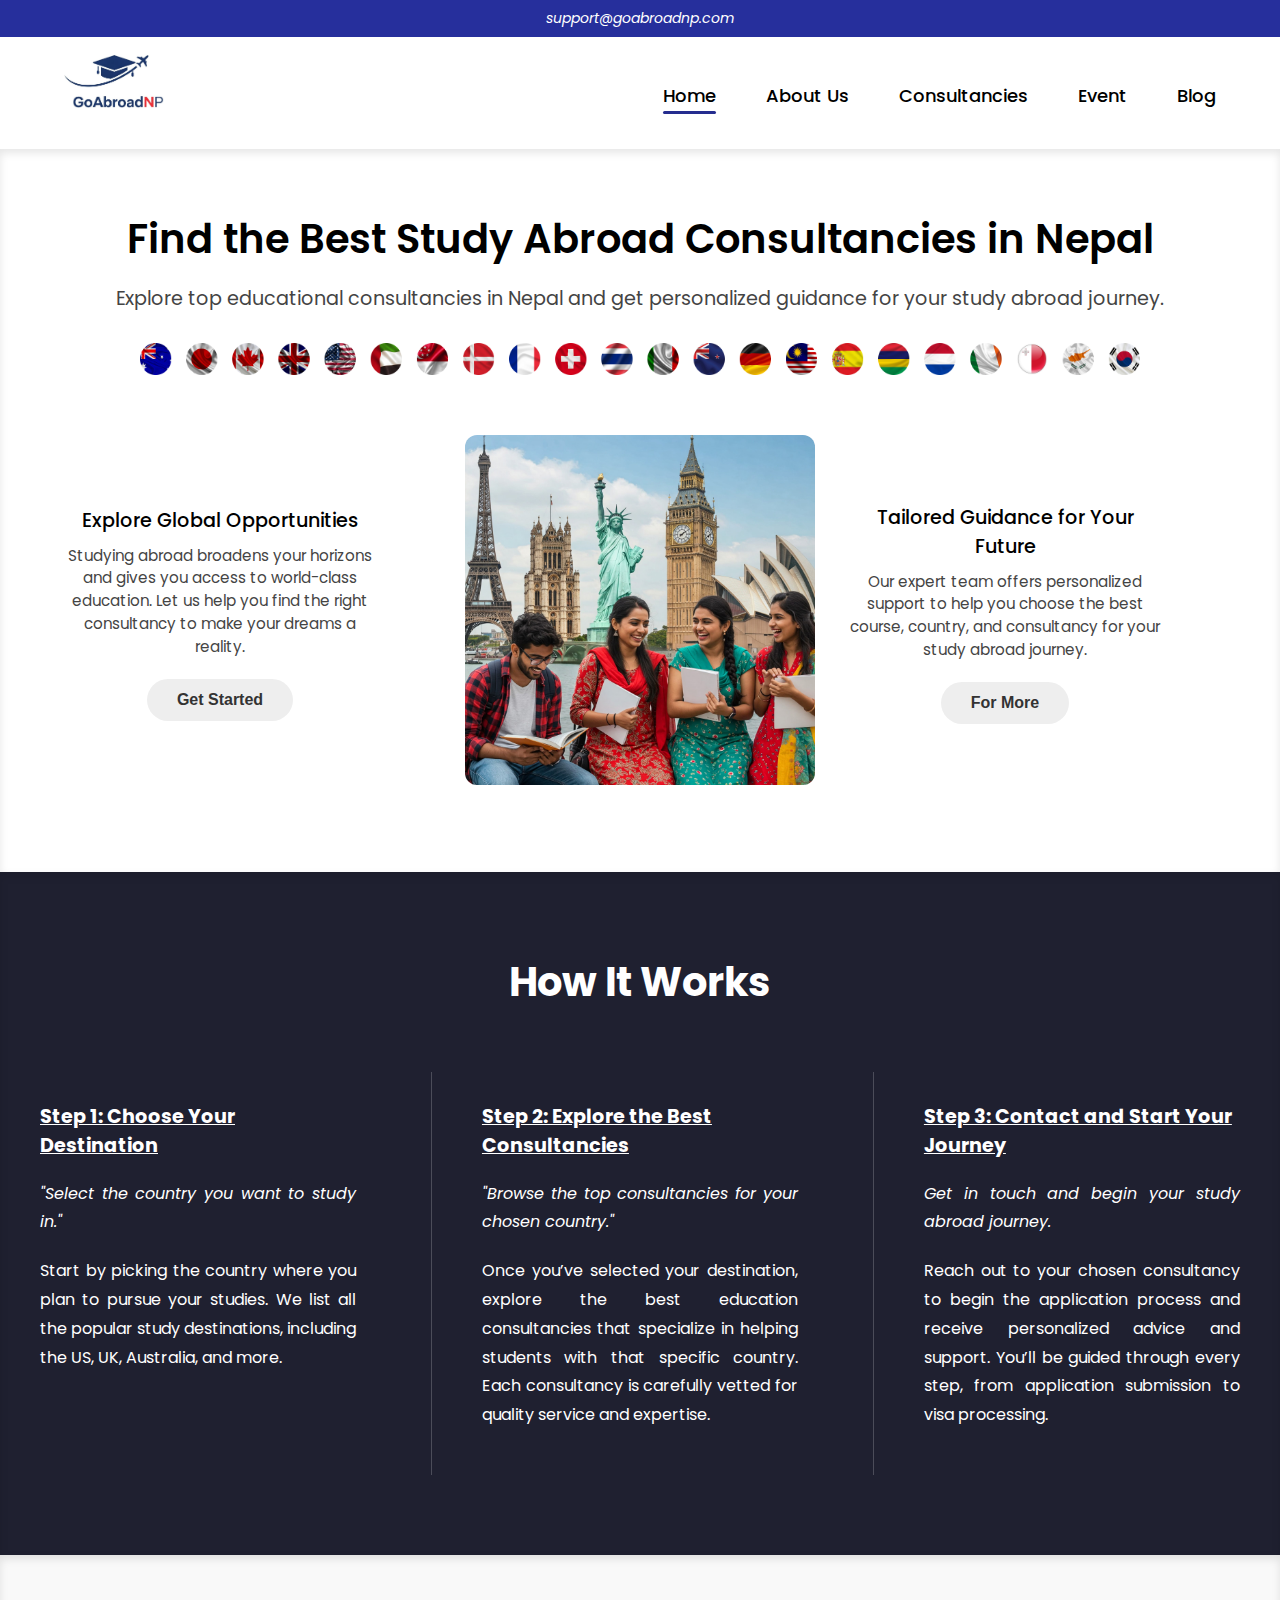
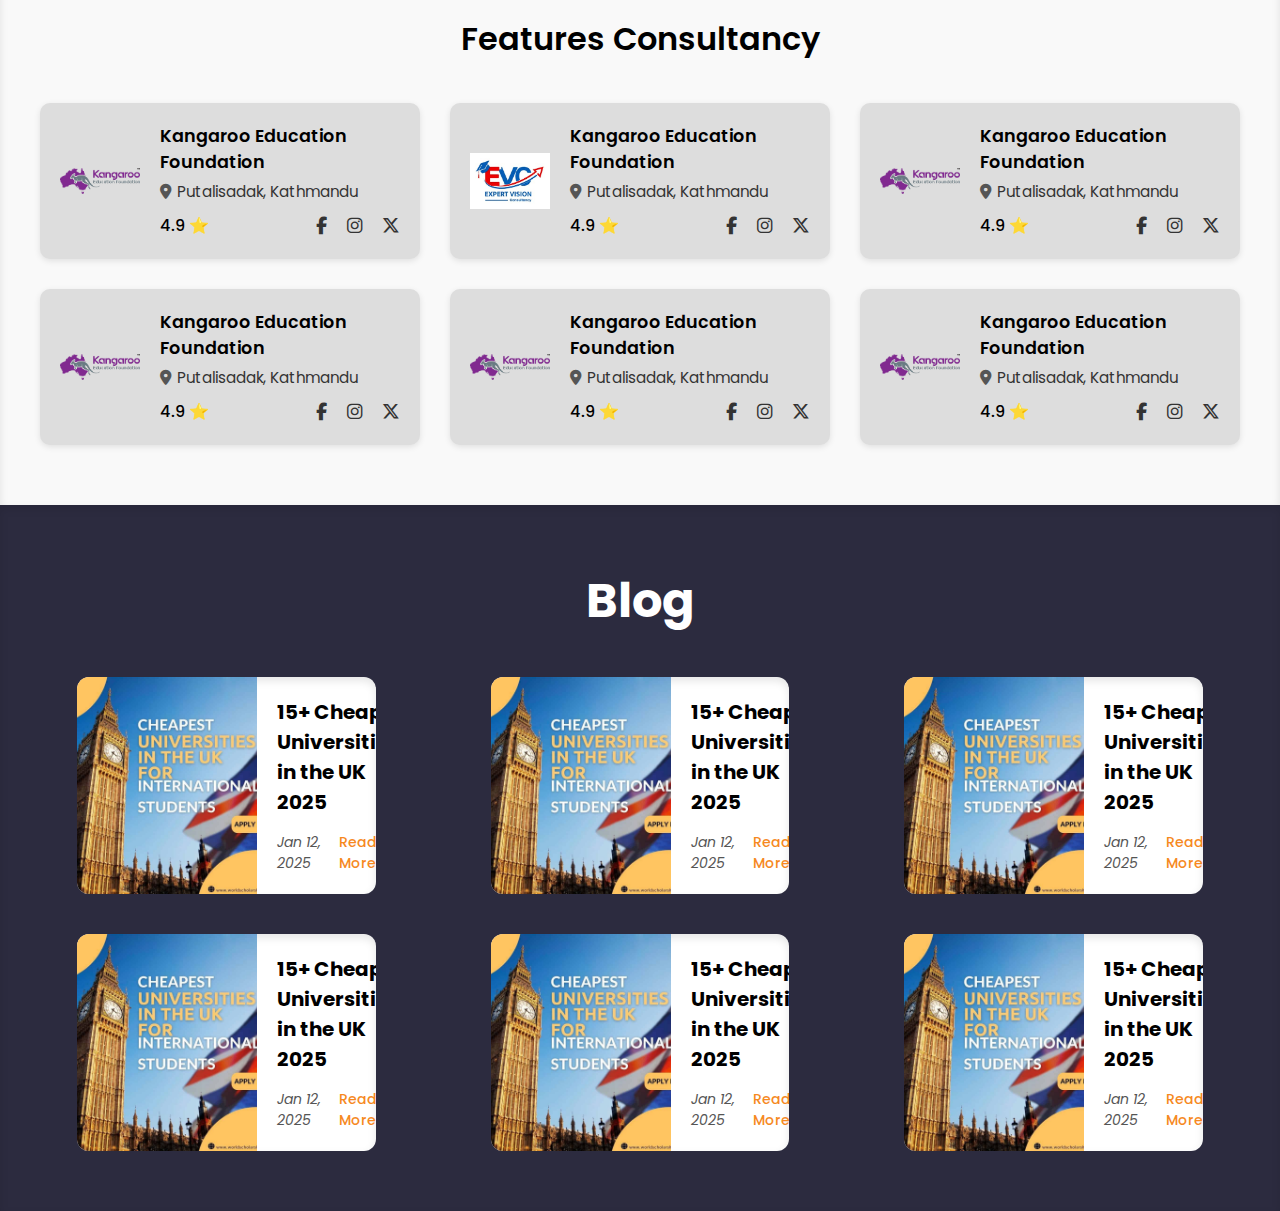
<file: Frontend/index.html>
<!DOCTYPE html>
<html lang="en">
<head>
  <meta charset="UTF-8" />
  <meta name="viewport" content="width=device-width, initial-scale=1.0" />
  <title>GoAbroadNP</title>
  <link rel="stylesheet" href="https://cdnjs.cloudflare.com/ajax/libs/font-awesome/6.5.0/css/all.min.css" integrity="sha512-..." crossorigin="anonymous" referrerpolicy="no-referrer" />
  <link href="https://fonts.googleapis.com/css2?family=Poppins&display=swap" rel="stylesheet">
  <link rel="stylesheet" href="style.css" />
</head>
<body>
  <div class="top-bar">
    <p>support@goabroadnp.com</p>
  </div>

  <header class="navbar">
    <div class="logo">
      <img src="../Assets/Logo1.jpeg" alt="GoAbroadNP Logo" />
    </div>
    <nav class="nav-links">
      <a href="./index.html" class="active">Home</a>
      <a href="#">About Us</a>
      <a href="#">Consultancies</a>
      <a href="#">Event</a>
      <a href="#">Blog</a>
    </nav>
  </header>

  <section class="hero">
    <div class="hero-content">
      <h1>Find the Best Study Abroad Consultancies in Nepal</h1>
      <p class="sub-heading">
        Explore top educational consultancies in Nepal and get personalized guidance for your study abroad journey.
      </p>
  
      <div class="flags">
        <img src="../Assets/Flags.png" alt="Australia" />
      </div>

      <div class="hero-grid">
        <div class="left">
          <h3>Explore Global Opportunities</h3>
          <p>
            Studying abroad broadens your horizons and gives you access to world-class education. Let us help you find the right consultancy to make your dreams a reality.
          </p>
          <button class="hero-btn">Get Started</button>
        </div>
  
        <div class="center-image">
          <img src="../Assets/Hero 1.jpeg" alt="Students abroad" />
        </div>
  
        <div class="right">
          <h3>Tailored Guidance for Your Future</h3>
          <p>
            Our expert team offers personalized support to help you choose the best course, country, and consultancy for your study abroad journey.
          </p>
          <button class="hero-btn">For More</button>
        </div>
      </div>
    </div>
  </section>

  <section class="how-it-works">
    <h2>How It Works</h2>
    <div class="steps">
      <div class="step">
        <h3>Step 1: Choose Your Destination</h3>
        <p class="quote">"Select the country you want to study in."</p>
        <p>Start by picking the country where you plan to pursue your studies. We list all the popular study destinations, including the US, UK, Australia, and more.</p>
      </div>
  
      <div class="divider"></div>
  
      <div class="step">
        <h3>Step 2: Explore the Best Consultancies</h3>
        <p class="quote">"Browse the top consultancies for your chosen country."</p>
        <p>Once you’ve selected your destination, explore the best education consultancies that specialize in helping students with that specific country. Each consultancy is carefully vetted for quality service and expertise.</p>
      </div>
  
      <div class="divider"></div>
  
      <div class="step">
        <h3>Step 3: Contact and Start Your Journey</h3>
        <p class="quote">Get in touch and begin your study abroad journey.</p>
        <p>Reach out to your chosen consultancy to begin the application process and receive personalized advice and support. You’ll be guided through every step, from application submission to visa processing.</p>
      </div>
    </div>
  </section>
  
  <section class="featured-consultancies">
    <h2>Features Consultancy</h2>
    <div class="consultancy-grid">
      <!-- Example consultancy card -->
      <div class="consultancy-card">
        <img src="../Features/Consultancy/cropped-kangaroologo1.png" alt="Kangaroo Education Foundation Logo" class="consultancy-logo" />
        <div class="consultancy-info">
          <h3>Kangaroo Education Foundation</h3>
          <p><i class="fas fa-map-marker-alt" style="margin-right: 6px; color: #555;"></i>Putalisadak, Kathmandu</p>
          <div class="consultancy-meta">
            <span>4.9 ⭐</span>
            <div class="socials">
              <a href="https://www.facebook.com/KangarooEdu/" target="_blank" rel="noopener" title="Visit Facebook" class="facebook">
                <i class="fab fa-facebook-f"></i>
              </a>
              <a href="https://www.instagram.com/kangaroo_education_foundation/" target="_blank" rel="noopener" title="Visit Instagram" class="instagram">
                <i class="fab fa-instagram"></i>
              </a>
              <a href="https://x.com" target="_blank" rel="noopener" title="Visit X (formerly Twitter)" class="x">
                <i class="fab fa-x-twitter"></i>
              </a>
            </div>
          </div>
        </div>
      </div>

      <div class="consultancy-card">
        <img src="../Features/Consultancy/Expert Vision.png" alt="Expert Vision Logo" class="consultancy-logo" />
        <div class="consultancy-info">
          <h3>Kangaroo Education Foundation</h3>
          <p><i class="fas fa-map-marker-alt" style="margin-right: 6px; color: #555;"></i>Putalisadak, Kathmandu</p>
          <div class="consultancy-meta">
            <span>4.9 ⭐</span>
            <div class="socials">
              <a href="https://facebook.com" target="_blank" rel="noopener" title="Visit Facebook" class="facebook">
                <i class="fab fa-facebook-f"></i>
              </a>
              <a href="https://instagram.com" target="_blank" rel="noopener" title="Visit Instagram" class="instagram">
                <i class="fab fa-instagram"></i>
              </a>
              <a href="https://x.com" target="_blank" rel="noopener" title="Visit X (formerly Twitter)" class="x">
                <i class="fab fa-x-twitter"></i>
              </a>
            </div>
          </div>
        </div>
      </div>

      <div class="consultancy-card">
        <img src="../Features/Consultancy/cropped-kangaroologo1.png" alt="Kangaroo Education Foundation Logo" class="consultancy-logo" />
        <div class="consultancy-info">
          <h3>Kangaroo Education Foundation</h3>
          <p><i class="fas fa-map-marker-alt" style="margin-right: 6px; color: #555;"></i>Putalisadak, Kathmandu</p>
          <div class="consultancy-meta">
            <span>4.9 ⭐</span>
            <div class="socials">
              <a href="https://facebook.com" target="_blank" rel="noopener" title="Visit Facebook" class="facebook">
                <i class="fab fa-facebook-f"></i>
              </a>
              <a href="https://instagram.com" target="_blank" rel="noopener" title="Visit Instagram" class="instagram">
                <i class="fab fa-instagram"></i>
              </a>
              <a href="https://x.com" target="_blank" rel="noopener" title="Visit X (formerly Twitter)" class="x">
                <i class="fab fa-x-twitter"></i>
              </a>
            </div>
          </div>
        </div>
      </div>
      
      <div class="consultancy-card">
        <img src="../Features/Consultancy/cropped-kangaroologo1.png" alt="Kangaroo Education Foundation Logo" class="consultancy-logo" />
        <div class="consultancy-info">
          <h3>Kangaroo Education Foundation</h3>
          <p><i class="fas fa-map-marker-alt" style="margin-right: 6px; color: #555;"></i>Putalisadak, Kathmandu</p>
          <div class="consultancy-meta">
            <span>4.9 ⭐</span>
            <div class="socials">
              <a href="https://facebook.com" target="_blank" rel="noopener" title="Visit Facebook" class="facebook">
                <i class="fab fa-facebook-f"></i>
              </a>
              <a href="https://instagram.com" target="_blank" rel="noopener" title="Visit Instagram" class="instagram">
                <i class="fab fa-instagram"></i>
              </a>
              <a href="https://x.com" target="_blank" rel="noopener" title="Visit X (formerly Twitter)" class="x">
                <i class="fab fa-x-twitter"></i>
              </a>
            </div>
          </div>
        </div>
      </div>

      <div class="consultancy-card">
        <img src="../Features/Consultancy/cropped-kangaroologo1.png" alt="Kangaroo Education Foundation Logo" class="consultancy-logo" />
        <div class="consultancy-info">
          <h3>Kangaroo Education Foundation</h3>
          <p><i class="fas fa-map-marker-alt" style="margin-right: 6px; color: #555;"></i>Putalisadak, Kathmandu</p>
          <div class="consultancy-meta">
            <span>4.9 ⭐</span>
            <div class="socials">
              <a href="https://facebook.com" target="_blank" rel="noopener" title="Visit Facebook" class="facebook">
                <i class="fab fa-facebook-f"></i>
              </a>
              <a href="https://instagram.com" target="_blank" rel="noopener" title="Visit Instagram" class="instagram">
                <i class="fab fa-instagram"></i>
              </a>
              <a href="https://x.com" target="_blank" rel="noopener" title="Visit X (formerly Twitter)" class="x">
                <i class="fab fa-x-twitter"></i>
              </a>
            </div>
          </div>
        </div>
      </div>

      <div class="consultancy-card">
        <img src="../Features/Consultancy/cropped-kangaroologo1.png" alt="Kangaroo Education Foundation Logo" class="consultancy-logo" />
        <div class="consultancy-info">
          <h3>Kangaroo Education Foundation</h3>
          <p><i class="fas fa-map-marker-alt" style="margin-right: 6px; color: #555;"></i>Putalisadak, Kathmandu</p>
          <div class="consultancy-meta">
            <span>4.9 ⭐</span>
            <div class="socials">
              <a href="https://facebook.com" target="_blank" rel="noopener" title="Visit Facebook" class="facebook">
                <i class="fab fa-facebook-f"></i>
              </a>
              <a href="https://instagram.com" target="_blank" rel="noopener" title="Visit Instagram" class="instagram">
                <i class="fab fa-instagram"></i>
              </a>
              <a href="https://x.com" target="_blank" rel="noopener" title="Visit X (formerly Twitter)" class="x">
                <i class="fab fa-x-twitter"></i>
              </a>
            </div>
          </div>
        </div>
      </div>
      <!--  card for each consultancy -->
    </div>
  </section>

  <section class="blog-section">
    <h2 class="blog-title">Blog</h2>
    <div class="blog-grid">
      <div class="blog-card">
        <img src="../Features/Blogs/Cheap UK.png" alt="Blog Image" />
        <div class="blog-info">
          <h3>15+ Cheap Universities in the UK 2025</h3>
          <div class="blog-meta">
            <span class="date">Jan 12, 2025</span>
            <a href="#" class="read-more">Read More</a>
          </div>
        </div>
      </div>

      <div class="blog-card">
        <img src="../Features/Blogs/Cheap UK.png" alt="Blog Image" />
        <div class="blog-info">
          <h3>15+ Cheap Universities in the UK 2025</h3>
          <div class="blog-meta">
            <span class="date">Jan 12, 2025</span>
            <a href="#" class="read-more">Read More</a>
          </div>
        </div>
      </div>

      <div class="blog-card">
        <img src="../Features/Blogs/Cheap UK.png" alt="Blog Image" />
        <div class="blog-info">
          <h3>15+ Cheap Universities in the UK 2025</h3>
          <div class="blog-meta">
            <span class="date">Jan 12, 2025</span>
            <a href="#" class="read-more">Read More</a>
          </div>
        </div>
      </div>

      <div class="blog-card">
        <img src="../Features/Blogs/Cheap UK.png" alt="Blog Image" />
        <div class="blog-info">
          <h3>15+ Cheap Universities in the UK 2025</h3>
          <div class="blog-meta">
            <span class="date">Jan 12, 2025</span>
            <a href="#" class="read-more">Read More</a>
          </div>
        </div>
      </div>

      <div class="blog-card">
        <img src="../Features/Blogs/Cheap UK.png" alt="Blog Image" />
        <div class="blog-info">
          <h3>15+ Cheap Universities in the UK 2025</h3>
          <div class="blog-meta">
            <span class="date">Jan 12, 2025</span>
            <a href="#" class="read-more">Read More</a>
          </div>
        </div>
      </div>

      <div class="blog-card">
        <img src="../Features/Blogs/Cheap UK.png" alt="Blog Image" />
        <div class="blog-info">
          <h3>15+ Cheap Universities in the UK 2025</h3>
          <div class="blog-meta">
            <span class="date">Jan 12, 2025</span>
            <a href="#" class="read-more">Read More</a>
          </div>
        </div>
      </div>
    </div>
  </section>

  
</body>
</html>
</file>
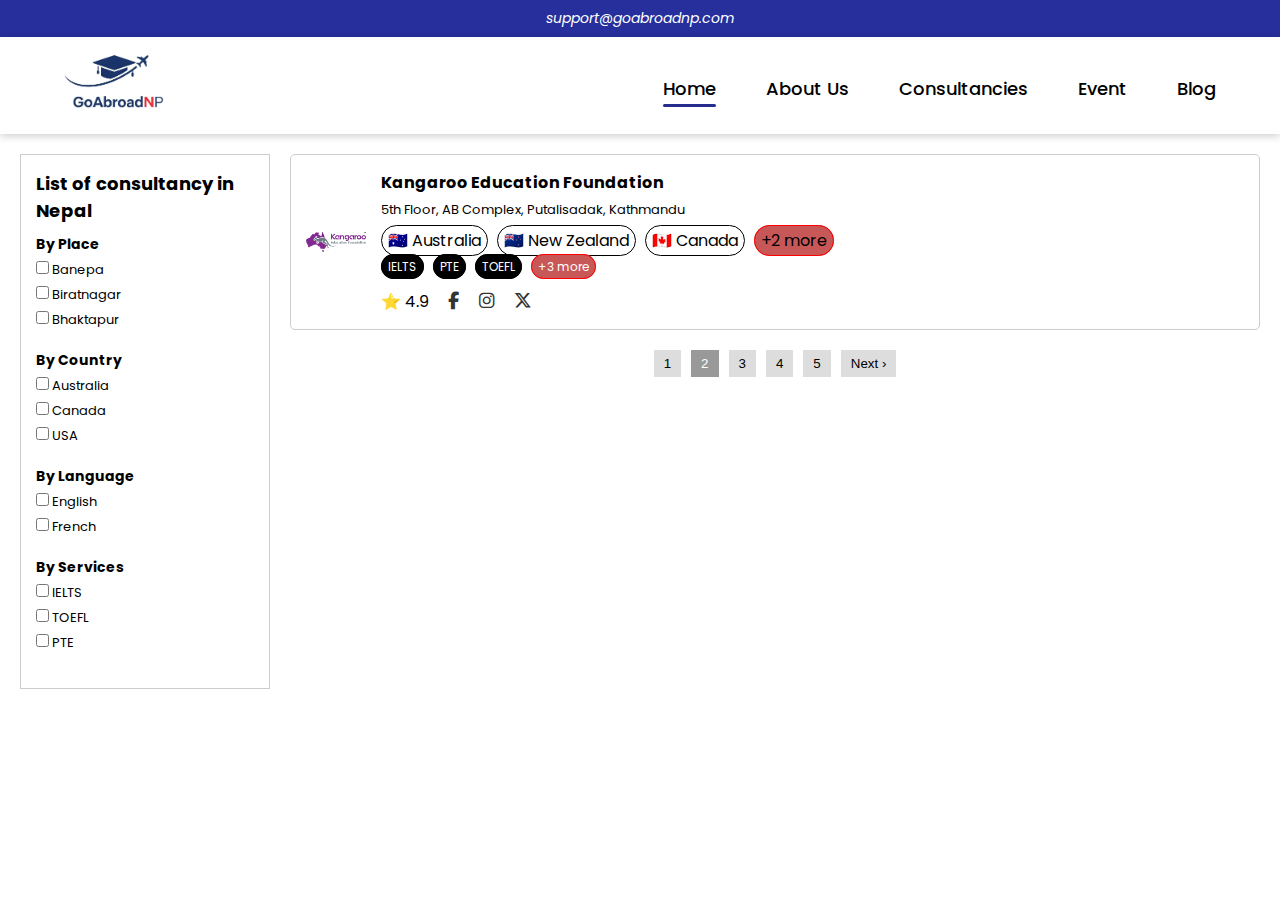
<file: Frontend/Consultancies/index.html>
<!DOCTYPE html>
<html lang="en">
<head>
  <meta charset="UTF-8" />
  <meta name="viewport" content="width=device-width, initial-scale=1.0" />
  <title>GoAbroadNP</title>
  <link rel="stylesheet" href="https://cdnjs.cloudflare.com/ajax/libs/font-awesome/6.5.0/css/all.min.css" integrity="sha512-..." crossorigin="anonymous" referrerpolicy="no-referrer" />
  <link href="https://fonts.googleapis.com/css2?family=Poppins&display=swap" rel="stylesheet">
  <link rel="stylesheet" href="style.css" />
</head>
<body>
  <div class="top-bar">
    <p>support@goabroadnp.com</p>
  </div>

  <header class="navbar">
    <div class="logo">
      <img src="../../Assets/Logo1.jpeg" alt="GoAbroadNP Logo" />
    </div>
    <nav class="nav-links">
      <a href="./index.html" class="active">Home</a>
      <a href="#">About Us</a>
      <a href="#">Consultancies</a>
      <a href="#">Event</a>
      <a href="#">Blog</a>
    </nav>
  </header>

  <div class="container">
    <!-- Sidebar -->
    <aside class="sidebar">
      <h2>List of consultancy in Nepal</h2>
      <button class="filter-toggle">☰ Filter</button>
      <div class="filters">
        <div class="filter-group">
          <h3>By Place</h3>
          <ul>
            <li><input type="checkbox" /> Banepa</li>
            <li><input type="checkbox" /> Biratnagar</li>
            <li><input type="checkbox" /> Bhaktapur</li>
            <!-- Add more as needed -->
          </ul>
        </div>
        <div class="filter-group">
          <h3>By Country</h3>
          <ul>
            <li><input type="checkbox" /> Australia</li>
            <li><input type="checkbox" /> Canada</li>
            <li><input type="checkbox" /> USA</li>
            <!-- Add more as needed -->
          </ul>
        </div>
        <div class="filter-group">
          <h3>By Language</h3>
          <ul>
            <li><input type="checkbox" /> English</li>
            <li><input type="checkbox" /> French</li>
            <!-- Add more -->
          </ul>
        </div>
        <div class="filter-group">
          <h3>By Services</h3>
          <ul>
            <li><input type="checkbox" /> IELTS</li>
            <li><input type="checkbox" /> TOEFL</li>
            <li><input type="checkbox" /> PTE</li>
            <!-- Add more -->
          </ul>
        </div>
      </div>
    </aside>

    <!-- Main Content -->
    <main class="main-content">
      <!-- Repeat this card block -->
      <div class="card">
        <img src="../../Features/Consultancy/cropped-kangaroologo1.png" alt="Kangaroo Logo" class="logo" />
        <div class="info">
          <h3>Kangaroo Education Foundation</h3>
          <p>5th Floor, AB Complex, Putalisadak, Kathmandu</p>
          <div class="tags">
            <span>🇦🇺 Australia</span>
            <span>🇳🇿 New Zealand</span>
            <span>🇨🇦 Canada</span>
            <span class="more">+2 more</span>
          </div>
          <div class="services">
            <span>IELTS</span>
            <span>PTE</span>
            <span>TOEFL</span>
            <span class="more">+3 more</span>
          </div>
          <div class="actions">
            <span>⭐ 4.9</span>
            <div class="socials">
              <a href="https://facebook.com" target="_blank" rel="noopener" title="Visit Facebook" class="facebook">
                <i class="fab fa-facebook-f"></i>
              </a>
              <a href="https://instagram.com" target="_blank" rel="noopener" title="Visit Instagram" class="instagram">
                <i class="fab fa-instagram"></i>
              </a>
              <a href="https://x.com" target="_blank" rel="noopener" title="Visit X (formerly Twitter)" class="x">
                <i class="fab fa-x-twitter"></i>
              </a>
            </div>
          </div>
        </div>
      </div>
      <!-- Copy the card block to add more -->

      <!-- Pagination -->
      <div class="pagination">
        <button>1</button>
        <button class="active">2</button>
        <button>3</button>
        <button>4</button>
        <button>5</button>
        <button>Next ›</button>
      </div>
    </main>
  </div>


</body>
</html>
</file>
<file: Frontend/style.css>
* {
    margin: 0;
    padding: 0;
    box-sizing: border-box;
  }
  
  body {
    font-family: "Poppins", sans-serif;
  }
  
  .top-bar {
    background-color: #262f9c;
    color: white;
    text-align: center;
    padding: 8px 20px;
    font-size: 14px;
    font-style: italic;
  }
  
  .navbar {
    display: flex;
    align-items: center;
    justify-content: space-between;
    flex-wrap: wrap;
    padding: 15px 5%;
    background-color: white;
    box-shadow: 0 2px 8px rgba(0, 0, 0, 0.);
  }
  
  .logo {
    flex-shrink: 0;
  }
  
  .logo img {
    height: auto;
    width: 100px;
  }
  
  .nav-links {
    display: flex;
    gap: 50px;
    flex-wrap: wrap;
    margin-top: 10px;
  }
  
  .nav-links a {
    position: relative;
    text-decoration: none;
    color: black;
    font-weight: 500;
    font-size: 18px;
    padding-bottom: 5px;
    transition: color 0.3s ease;
  }
  
  .nav-links a.active::after {
    content: "";
    position: absolute;
    left: 0;
    bottom: 0;
    height: 3px;
    width: 100%;
    background-color: #252d8f;
    border-radius: 4px;
    transition: width 0.3s ease;
  }
  
  .nav-links a:hover {
    color: #262f9c;
  }
  

  .hero {
    text-align: center;
    padding: 60px 20px;
    font-family: 'Poppins', sans-serif;
    background-color: #fff;
    box-shadow: inset 0 4px 8px rgba(0, 0, 0, 0.1);
  }
  
  .hero h1 {
    font-size: 2.5rem;
    font-weight: 600;
    margin-bottom: 15px;
  }
  
  .sub-heading {
    font-size: 1.2rem;
    color: #444;
    margin-bottom: 30px;
  }
  
  .flags {
    display: flex;
    justify-content: center;
    margin-bottom: 40px;
    padding: 0 15px;
  }
  
  .flags img {
    width: 100%;
    max-width: 1000px;
    height: auto;
  }
  
  .hero-grid {
    display: grid;
    grid-template-columns: 1fr auto 1fr;
    align-items: center;
    gap: 30px;
    max-width: 1200px;
    margin: auto;
    padding: 20px;
  }
  
  .left,
  .right {
    max-width: 320px;
    text-align: center;
  }
  
  .left h3,
  .right h3 {
    font-size: 1.2rem;
    font-weight: 500;
    margin-bottom: 10px;
  }
  
  .left p,
  .right p {
    font-size: 0.95rem;
    color: #444;
    line-height: 1.5;
    margin-bottom: 10px;
  }
  
  .hero-btn {
    background-color: #eee;
    color: #333;
    border: none;
    padding: 12px 30px;
    border-radius: 25px;
    font-size: 1rem;
    cursor: pointer;
    transition: all 0.3s ease;
  }
  
  .hero-btn:hover {
    background-color: #ccc;
  }
  
  .center-image img {
    width: 350px;
    max-width: 100%;
    border-radius: 12px;
  }
  
  .how-it-works {
    background-color: #1f2030;
    color: white;
    padding: 80px 20px;
    text-align: center;
    box-shadow: inset 0 4px 8px rgba(0, 0, 0, 0.1);
  }
  
.how-it-works h2 {
    font-size: 2.5rem;
    margin-bottom: 60px;
  }
  
  .steps {
    display: flex;
    justify-content: center;
    gap: 30px;
    flex-wrap: wrap;
    max-width: 1300px;
    margin: auto;
    align-items: stretch;
  }
  
  .step {
    flex: 1 1 320px;
    max-width: 380px;
    padding: 30px 20px;
    text-align: left;
  }
  
  .divider {
    width: 1px;
    background-color: rgba(255, 255, 255, 0.2);
    height: auto;
    margin-left: 2%;
  }
  
  .step:last-child {
    border-right: none;
  }
  
  .step h3 {
    font-size: 1.2rem;
    text-decoration: underline;
    margin-bottom: 20px;
  }
  
  .step .quote {
    font-style: italic;
    margin-bottom: 20px;
    text-align: justify;
  }
  
  .step p {
    font-size: 1rem;
    line-height: 1.8;
    margin-bottom: 15px;
    text-align: justify;
  }

  .featured-consultancies {
    padding: 60px 20px;
    background-color: #f9f9f9;
    box-shadow: inset 0 4px 8px rgba(0, 0, 0, 0.1);
  }
  
  .featured-consultancies h2 {
    text-align: center;
    font-size: 2rem;
    margin-bottom: 40px;
    font-weight: 600;
  }
  
  .consultancy-grid {
    display: grid;
    grid-template-columns: repeat(auto-fit, minmax(300px, 1fr));
    gap: 30px;
    max-width: 1200px;
    margin: 0 auto;
  }
  
  .consultancy-card {
    display: flex;
    align-items: center;
    gap: 20px;
    padding: 20px;
    background-color: #ddd;
    border-radius: 10px;
    box-shadow: 0 2px 6px rgba(0, 0, 0, 0.1);
    transition: transform 0.2s ease;
  }
  
  .consultancy-card p i {
    color: #555;
    margin-right: 6px;
  }
  
  .consultancy-card:hover {
    transform: translateY(-5px);
  }
  
  .consultancy-logo {
    width: 80px;
    height: auto;
    object-fit: contain;
  }
  
  .consultancy-info h3 {
    font-size: 1.1rem;
    font-weight: 600;
    margin-bottom: 5px;
  }
  
  .consultancy-info p {
    font-size: 0.95rem;
    color: #333;
    margin-bottom: 10px;
  }
  
  .consultancy-meta {
    display: flex;
    justify-content: space-between;
    align-items: center;
  }
  
  .consultancy-meta span {
    font-weight: 500;
  }
  
  .socials i {
    margin-left: 10px;
    cursor: pointer;
  }
  
  .socials {
    display: flex;
    align-items: center;
    gap: 10px;
  }
  
  .socials a {
    font-size: 1.1rem;
    color: #333;
    transition: color 0.3s ease;
  }
  
  .socials a.facebook:hover {
    color: #1877F2; /* Facebook Blue */
  }
  
  .socials a.instagram:hover {
    color: #E1306C; /* Instagram Pink */
  }
  
  .socials a.x:hover {
    color: #000000; /* X (formerly Twitter) Black */
  }
    
  .blog-section {
    padding: 60px 40px;
    background-color: #2c2b3f;
    box-shadow: inset 0 4px 8px rgba(0, 0, 0, 0.1);
  }
  
  .blog-title {
    text-align: center;
    color: #fff;
    font-size: 3rem;
    margin-bottom: 40px;
  }
  
  .blog-grid {
    display: grid;
    grid-template-columns: repeat(3, 1fr);
    gap: 40px;
    justify-items: center;
  }
  
  .blog-card {
    display: flex;
    background-color: #fff;
    border-radius: 12px;
    overflow: hidden;
    width: 80%;
    max-width: 600px;
    box-shadow: inset 0 4px 8px rgba(0, 0, 0, 0.1);
    min-height: 1%;
  }
  
  .blog-card img {
    width: 180px;
    height: 100%;
    object-fit: cover;
  }
  
  .blog-info {
    padding: 20px;
    display: flex;
    flex-direction: column;
    justify-content: space-between;
  }
  
  .blog-info h3 {
    font-size: 20px;
    margin-bottom: 15px;
    color: #000;
  }
  
  .blog-meta {
    display: flex;
    justify-content: space-between;
    align-items: center;
    font-size: 14px;
  }
  
  .blog-meta .date {
    font-style: italic;
    color: #555;
  }
  
  .blog-meta .read-more {
    color: #f6891f;
    text-decoration: none;
    font-weight: 500;
  }
  
  .blog-meta .read-more:hover {
    text-decoration: underline;
  }
  
  .events-section {
    text-align: center;
    padding: 2rem 1rem;
    box-shadow: inset 0 4px 8px rgba(0, 0, 0, 0.1);
  }
  
  .events-section h2 {
    font-size: 2.5rem;
    margin-bottom: 2rem;
  }
  
  .event-cards {
    display: flex;
    flex-wrap: wrap;
    justify-content: center;
    gap: 5rem;
  }
  
  .event-card {
    background-color: #2b2c34;
    border-radius: 12px;
    overflow: hidden;
    width: 300px;
    box-shadow: inset 0 4px 8px rgba(0, 0, 0, 0.1);
    color: #fff;
    display: flex;
    flex-direction: column;
    justify-content: space-between;
  }
  
  .event-card img {
    width: 100%;
    height: auto;
  }
  
  .event-content {
    padding: 1rem;
    display: flex;
    flex-direction: column;
    gap: 0.8rem;
  }
  
  .event-content h3 {
    font-size: 1.2rem;
    margin: 0;
  }
  
  .event-info {
    display: flex;
    justify-content: space-between;
    font-size: 0.9rem;
    color: #d1d1d1;
  }
  
  .event-info a {
    color: #fca311;
    text-decoration: none;
    font-weight: 500;
  }
  
  .event-content button {
    background-color: transparent;
    border: 2px solid #fff;
    padding: 0.5rem;
    border-radius: 8px;
    font-size: 1rem;
    color: #fff;
    cursor: pointer;
    transition: 0.3s ease;
  }
  
  .event-content button:hover {
    background-color: #fca311;
    color: #000;
    border-color: #fca311;
  }
  
  .modal {
    display: none;
    position: fixed;
    z-index: 999;
    padding-top: 60px;
    left: 0;
    top: 0;
    width: 100%;
    height: 100%;
    overflow: auto;
    background-color: rgba(0,0,0,0.8);
  }
  
  .modal-content {
    margin: auto;
    display: block;
    max-width: 90%;
    max-height: 80vh;
    border-radius: 12px;
    box-shadow: 0 0 10px #fff;
  }

  .close {
    position: absolute;
    top: 20px;
    right: 25%;
    color: #fff;
    font-size: 40px;
    font-weight: bold;
    cursor: pointer;
  }
  
  .close:hover {
    color: #fca311;
  }
  
  .footer {
    background: #fff;
    box-shadow: inset 0 4px 8px rgba(0, 0, 0, 0.1);
  }
  
  .footer-center {
    display: flex;
    flex-direction: column;
    justify-content: flex-start;
    gap: 40px; 
    margin-left: 10%;
  }
  
  .footer-container {
    display: flex;
    justify-content: space-between;
    padding: 40px;
    flex-wrap: wrap;
  }
  
  .footer-left, .footer-center, .footer-right {
    flex: 1;
    min-width: 280px;
    padding: 20px;
  }
  
  .logo {
    width: 120px;
    margin-bottom: 15px;
  }
  
  .footer-left p {
    line-height: 1.6;
    color: #333;
  }
  
  .contact-section h2,
  .nav-section h2,
  .footer-right h2 {
    font-size: 22px;
    margin-bottom: 15px;
  }
  
  .contact-section, .nav-section {
    padding-bottom: 10px;
  }
  
  .social-icons {
    display: flex;
    gap: 1.5rem;
    margin-top: 1rem;
    align-items: center;
  }
  
  .social-icons a {
    font-size: 2.2rem;
    color: #000;
    transition: color 0.3s ease;
  }
  
  /* Brand hover colors */
  .social-icons a.facebook:hover {
    color: #1877F2; /* Facebook blue */
  }
  
  .social-icons a.instagram:hover {
    color: #E1306C; /* Instagram pink */
  }
  
  .social-icons a.twitter:hover {
    color: #000000; /* Twitter black (X) */
  }
  
  .nav-section a {
    text-decoration: none;
    color: #000;
    transition: color 0.3s ease;
  }
  
  .nav-section ul {
    list-style: none;
    padding: 0;
  }
  
  .nav-section li {
    margin-bottom: 10px;
    cursor: pointer;
  }
  
  .footer-right form {
    display: flex;
    flex-direction: column;
  }
  
  .form-row {
    display: flex;
    gap: 10px;
    margin-bottom: 10px;
  }
  
  input, textarea {
    padding: 12px;
    border: none;
    background: #1f3b66;
    color: white;
    border-radius: 5px;
    width: 100%;
  }
  
  input::placeholder,
  textarea::placeholder {
    color: #ccc;
  }
  
  .subject {
    margin-bottom: 10px;
  }
  
  textarea {
    height: 100px;
    resize: none;
  }
  
  button {
    margin-top: 10px;
    padding: 12px 20px;
    background: orangered;
    border: none;
    color: white;
    font-weight: bold;
    border-radius: 6px;
    cursor: pointer;
    align-self: flex-end;
  }
  
  .footer-bottom {
    background: #1f3b66;
    color: white;
    text-align: center;
    padding: 15px;
    font-size: 14px;
  }
</file>
<file: Frontend/Consultancies/style.css>
* {
    margin: 0;
    padding: 0;
    box-sizing: border-box;
  }
  
  body {
    font-family: "Poppins", sans-serif;
  }
  
  .top-bar {
    background-color: #262f9c;
    color: white;
    text-align: center;
    padding: 8px 20px;
    font-size: 14px;
    font-style: italic;
  }
  
  .navbar {
    display: flex;
    align-items: center;
    justify-content: space-between;
    flex-wrap: wrap;
    padding: 15px 5%;
    background-color: white;
    box-shadow: 0 2px 8px rgba(0, 0, 0, 0.2);
  }
  .logo {
    flex-shrink: 0;
  }
  
  .logo img {
    height: auto;
    width: 100px;
  }
  
  .nav-links {
    display: flex;
    gap: 50px;
    flex-wrap: wrap;
    margin-top: 10px;
  }
  
  .nav-links a {
    position: relative;
    text-decoration: none;
    color: black;
    font-weight: 500;
    font-size: 18px;
    padding-bottom: 5px;
    transition: color 0.3s ease;
  }
  
  .nav-links a.active::after {
    content: "";
    position: absolute;
    left: 0;
    bottom: 0;
    height: 3px;
    width: 100%;
    background-color: #252d8f;
    border-radius: 4px;
    transition: width 0.3s ease;
  }
  
  .nav-links a:hover {
    color: #262f9c;
  }
  .container {
    display: flex;
    padding: 20px;
  }

  
  .sidebar {
    width: 250px;
    background: #fff;
    border: 1px solid #ccc;
    padding: 15px;
    margin-right: 20px;
  }
  
  .sidebar h2 {
    font-size: 18px;
    margin-bottom: 10px;
  }
  
  .filter-toggle {
    display: none;
    margin-bottom: 10px;
  }
  
  .filters .filter-group {
    margin-bottom: 20px;
  }
  
  .filter-group h3 {
    font-size: 14px;
    margin-bottom: 5px;
  }
  
  .filter-group ul {
    list-style: none;
    font-size: 13px;
  }
  
  .filter-group li {
    margin-bottom: 5px;
  }
  
  .main-content {
    flex: 1;
  }
  
  .card {
    background: #fff;
    display: flex;
    border: 1px solid #ccc;
    margin-bottom: 15px;
    padding: 15px;
    border-radius: 5px;
    align-items: center;
  }
  
  .logo {
    width: 60px;
    margin-right: 15px;
  }
  
  .info h3 {
    font-size: 16px;
    margin-bottom: 5px;
  }
  
  .info p {
    font-size: 13px;
    margin-bottom: 8px;
  }

  .services span {
    background: #000;
    font-size: 12px;
    padding: 3px 6px;
    border-radius: 3px;
    margin-right: 5px;
    color: white;
    border-radius: 47px;
    border: 1px solid #000;
  }
  .tags span{
    width: 63px;
    height: 15px;
    flex-shrink: 0;
    color: black;
    padding: 3px 6px;
    border-radius: 3px;
    margin-right: 5px;
    border-radius: 47px;
    border: 1px solid #000;
    background: #FFF;
  }
  .more{
    border-radius: 47px;
    border: 1px solid #F00 !important;
    background: #C85757 !important;
  }
  .more {
    background: #ffcccc;
  }
  
  .actions {
    margin-top: 10px;
    display: flex;
    align-items: center;
    gap: 10px;
  }
  
  .actions img {
    width: 20px;
    height: 20px;
  }
  
  .close-btn {
    background: none;
    border: none;
    font-size: 16px;
    cursor: pointer;
  }
  
  .pagination {
    margin-top: 20px;
    text-align: center;
  }
  
  .pagination button {
    background: #ddd;
    border: none;
    padding: 6px 10px;
    margin: 0 3px;
    cursor: pointer;
  }
  
  .pagination .active {
    background: #999;
    color: #fff;
  }
  .socials i {
    margin-left: 10px;
    cursor: pointer;
  }
  
  .socials {
    display: flex;
    align-items: center;
    gap: 10px;
  }
  
  .socials a {
    font-size: 1.1rem;
    color: #333;
    transition: color 0.3s ease;
  }
  
  .socials a.facebook:hover {
    color: #1877F2; /* Facebook Blue */
  }
  
  .socials a.instagram:hover {
    color: #E1306C; /* Instagram Pink */
  }
  
  .socials a.x:hover {
    color: #000000; /* X (formerly Twitter) Black */
  }
</file>
